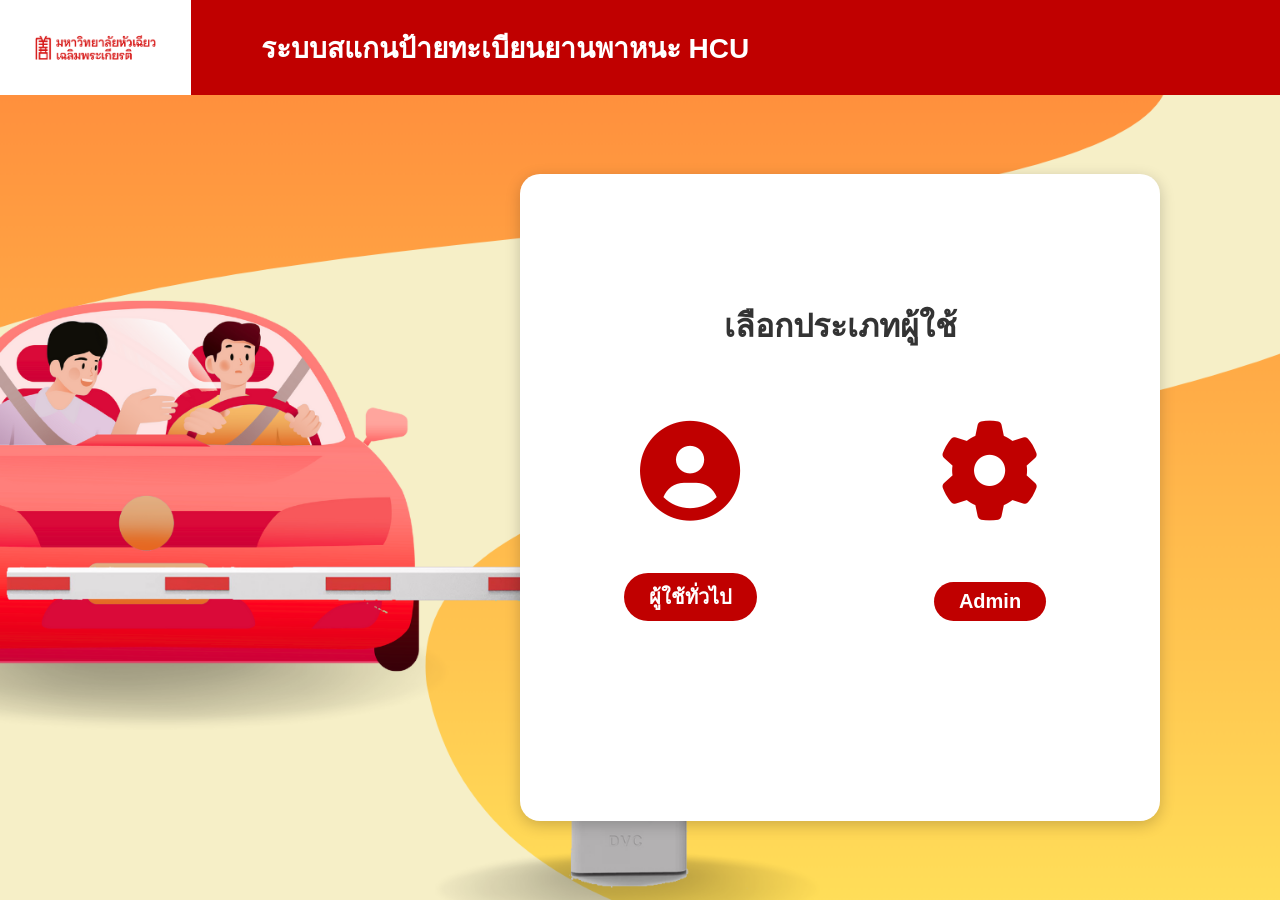
<file: index.html>
<!DOCTYPE html>
<html lang="th">
<head>
    <meta charset="UTF-8">
    <meta name="viewport" content="width=device-width, initial-scale=1.0">
    <title>ระบบสแกนป้ายทะเบียนยานพาหนะ HCU</title>
    <link rel="stylesheet" href="style.css">
    <link rel="stylesheet" href="https://cdnjs.cloudflare.com/ajax/libs/font-awesome/6.0.0-beta3/css/all.min.css">
</head>
<body class="index-page">

    <header class="hcu-header">
    <div class="logo-area">
        <img src="image/logoHCU.png" alt="โลโก้ HCU" class="hcu-logo">
    </div>
    <div class="system-title">ระบบสแกนป้ายทะเบียนยานพาหนะ HCU</div>
</header>

    <!-- DIV ใหม่สำหรับจัดตำแหน่งกล่องไปทางขวา -->
    <div class="login-options-container"> 
        <div class="login-options">
            
            <h2>เลือกประเภทผู้ใช้</h2>
            
            <div class="login-button-row"> <!-- DIV ใหม่สำหรับจัดปุ่มให้อยู่แถวเดียวกัน -->
                <button class="login-button user-button" onclick="goToLoginPage('user_login.html')">
                    <i class="fas fa-user-circle icon"></i>
                    <span>ผู้ใช้ทั่วไป</span>
                </button>

                <button class="login-button admin-button" onclick="goToLoginPage('admin_login.html')">
                    <i class="fas fa-cog icon"></i>
                    <span>Admin</span>
                </button>
            </div>

        </div>
    </div>
    

    <script>
        function goToLoginPage(page) {
            // เมื่อคลิกปุ่ม จะเปลี่ยนไปหน้า Login ที่กำหนด
            window.location.href = page;
        }
    </script>

</body>
</html>
</file>
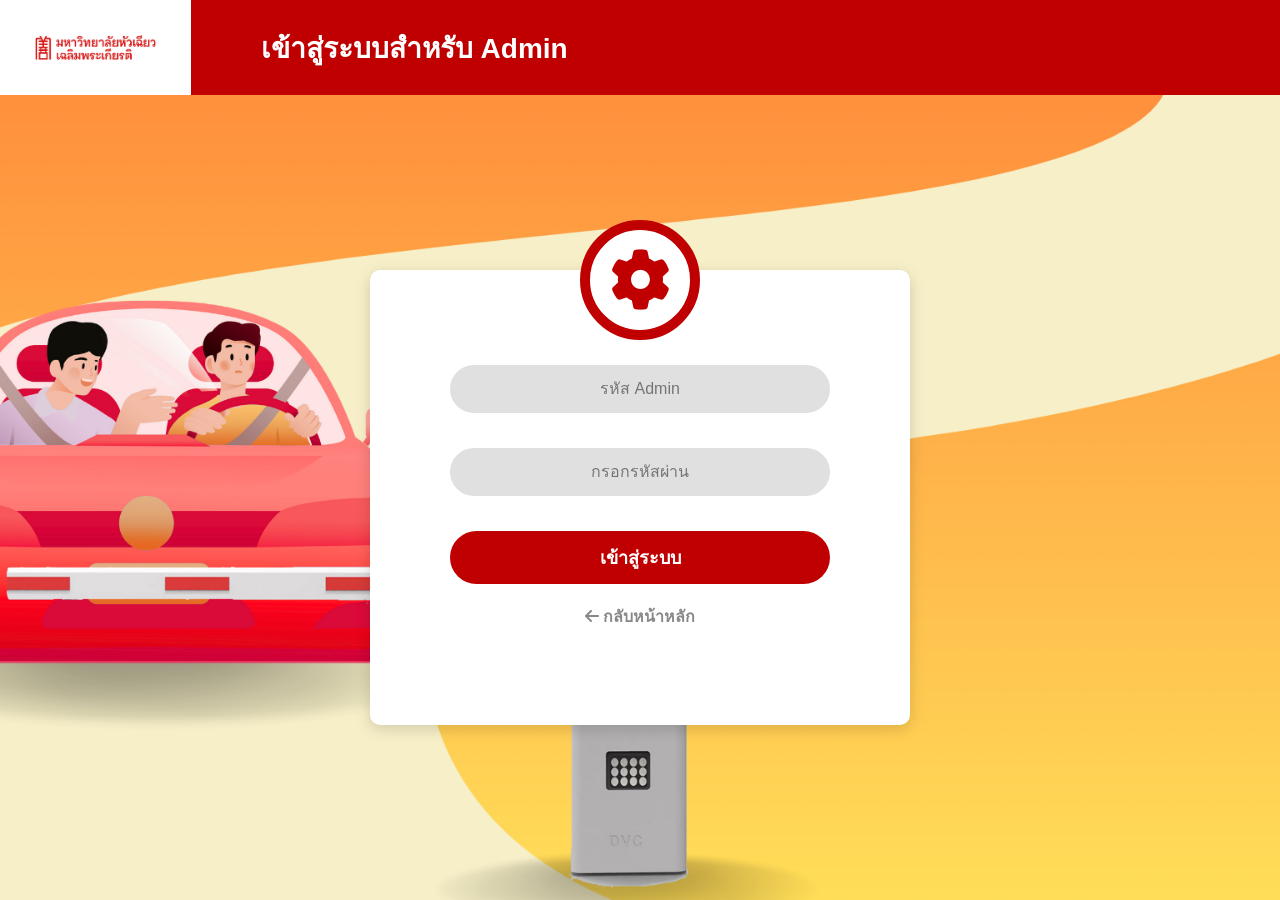
<file: admin_login.html>
<!DOCTYPE html>
<html lang="th">
<head>
    <meta charset="UTF-8">
    <meta name="viewport" content="width=device-width, initial-scale=1.0">
    <title>ล็อคอิน Admin - HCU Parking</title>
    <link rel="stylesheet" href="style.css"> 
    <link rel="stylesheet" href="https://cdnjs.cloudflare.com/ajax/libs/font-awesome/6.0.0-beta3/css/all.min.css">
</head>
<body>

    <header class="hcu-header">
        <div class="logo-area">
            <img src="image/logoHCU.png" alt="โลโก้ HCU" class="hcu-logo">
        </div>
        <div class="system-title">เข้าสู่ระบบสำหรับ Admin</div> 
    </header>

    <div class="main-container">
        
        <div class="login-box">
            
            <div class="user-icon-circle">
                <i class="fas fa-cog icon-user-lg"></i> 
            </div>
            
            <form id="adminLoginForm">
                
                <input type="text" id="username" name="username" placeholder="รหัส Admin" required class="login-input">

                <input type="password" id="password" name="password" placeholder="กรอกรหัสผ่าน" required class="login-input">

                <button type="submit" class="submit-button red-button">เข้าสู่ระบบ</button>
                
                <div style="margin-top: 20px;">
                    <a href="index.html" style="color: #888; text-decoration: none; font-size: 16px; font-weight: bold;">
                        <i class="fas fa-arrow-left"></i> กลับหน้าหลัก
                    </a>
                </div>
                
                <p id="loginMessage" class="message-area"></p>
            </form>
            
        </div>
    </div>

    <script>
        document.getElementById('adminLoginForm').addEventListener('submit', function(event) {
            event.preventDefault();
            const form = this;
            const messageArea = document.getElementById('loginMessage');
            
            fetch('login_process.php', { 
                method: 'POST',
                body: new FormData(form)
            })
            .then(response => response.json())
            .then(data => {
                messageArea.textContent = data.message;
                messageArea.className = data.success ? 'message-area success' : 'message-area error';
                
                if (data.success) {
                    window.location.href = data.redirect; 
                }
            })
            .catch(error => {
                messageArea.textContent = 'เกิดข้อผิดพลาดในการเชื่อมต่อเซิร์ฟเวอร์';
                messageArea.className = 'message-area error';
            });
        });
    </script>

</body>
</html>
</file>
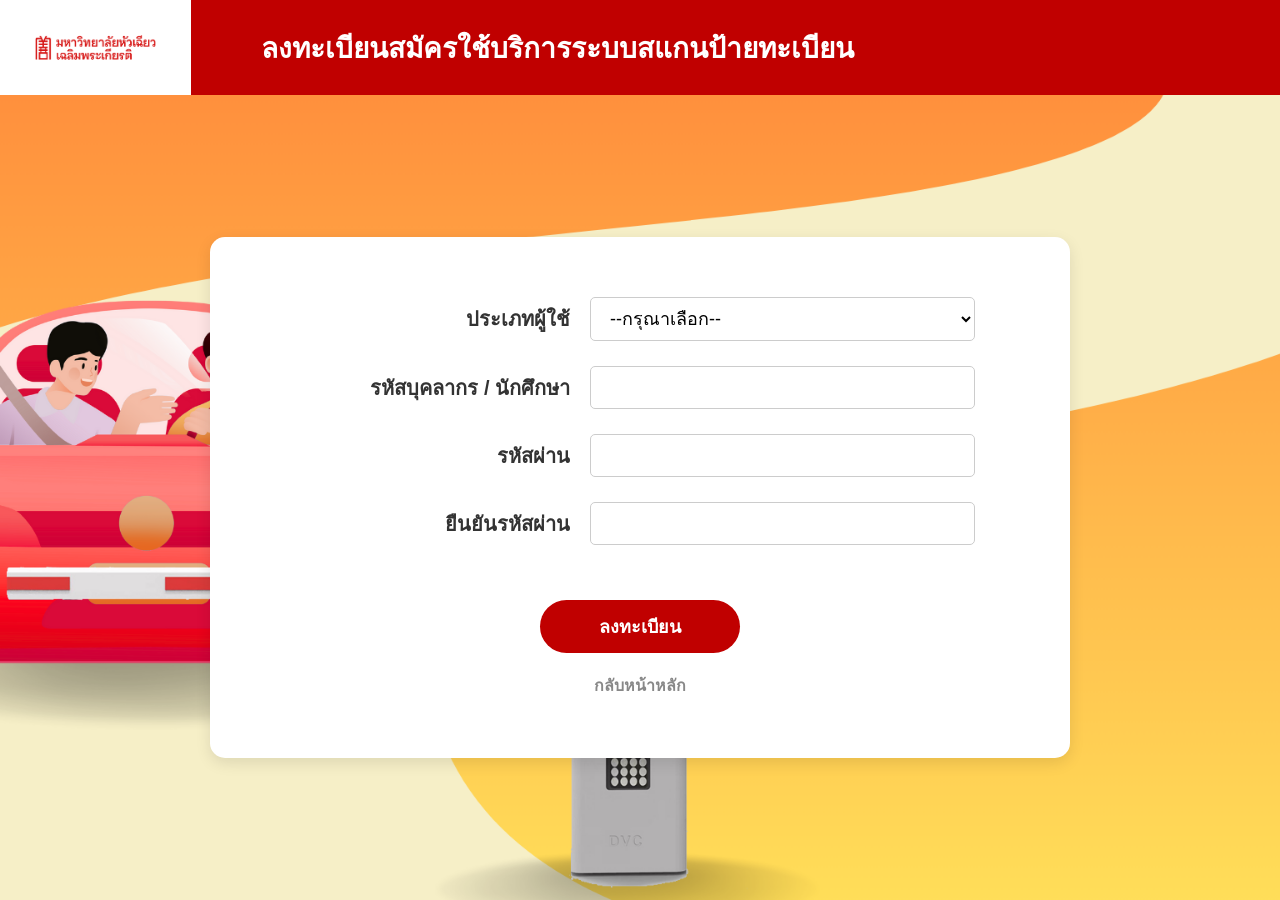
<file: registration.html>
<!DOCTYPE html>
<html lang="th">
<head>
    <meta charset="UTF-8">
    <meta name="viewport" content="width=device-width, initial-scale=1.0">
    <title>ลงทะเบียนผู้ใช้ - HCU Parking</title>
    <link rel="stylesheet" href="style.css"> 
</head>
<body>

    <header class="hcu-header">
        <div class="logo-area">
            <img src="image/logoHCU.png" alt="โลโก้ HCU" class="hcu-logo"> 
        </div>
        <div class="system-title">ลงทะเบียนสมัครใช้บริการระบบสแกนป้ายทะเบียน</div>
    </header>

    <div class="main-container">
        
        <div class="registration-box-label-input">
            <form id="registrationForm" class="label-input-form">
                
                <div class="form-row">
                    <label for="user_type">ประเภทผู้ใช้</label>
                    <select id="user_type" name="user_type" required class="reg-input-field">
                        <option value="" disabled selected hidden>--กรุณาเลือก--</option>
                        <option value="บุคลากร">บุคลากร</option>
                        <option value="นักศึกษา">นักศึกษา</option>
                    </select>
                </div>
                
                <div class="form-row">
                    <label for="user_id">รหัสบุคลากร / นักศึกษา</label>
                    <input type="text" id="user_id" name="user_id" required class="reg-input-field" maxlength="6" title="กรุณาใส่ตัวเลข 6 หลัก">
                </div>
                
                <div class="form-row">
                    <label for="password">รหัสผ่าน</label>
                    <input type="password" id="password" name="password" required class="reg-input-field">
                </div>
                
                <div class="form-row">
                    <label for="confirm_password">ยืนยันรหัสผ่าน</label>
                    <input type="password" id="confirm_password" name="confirm_password" required class="reg-input-field">
                </div>
                
                <p id="message" class="message-area error" style="display:none; text-align: center;"></p>
                
                <div class="form-row-btn"> 
                    <button type="submit" class="submit-button red-button" style="width: 200px;">ลงทะเบียน</button>
                </div>
                <div style="margin-top: 20px; text-align: center;">
                    <a href="index.html" style="color: #888; text-decoration: none; font-size: 16px; font-weight: bold;">
                        <i class="fas fa-arrow-left"></i> กลับหน้าหลัก
                    </a>
                </div>
            </form>
            
        </div>
    </div>

    <script>
        document.getElementById('registrationForm').addEventListener('submit', function(event) {
            event.preventDefault();
            
            const password = document.getElementById('password').value;
            const confirmPassword = document.getElementById('confirm_password').value;
            const messageArea = document.getElementById('message');
            
            messageArea.style.display = 'none';
            
            if (password !== confirmPassword) {
                messageArea.textContent = 'รหัสผ่านและยืนยันรหัสผ่านไม่ตรงกัน';
                messageArea.style.display = 'block';
                return;
            }

            const form = this;
            fetch('registration_process.php', {
                method: 'POST',
                body: new FormData(form)
            })
            .then(response => response.json())
            .then(data => {
                if (data.success) {
                    window.location.href = 'user_dashboard.php'; 
                } else {
                    messageArea.textContent = data.message;
                    messageArea.style.display = 'block';
                }
            })
            .catch(error => {
                console.error('Error:', error);
                messageArea.textContent = 'เกิดข้อผิดพลาดในการเชื่อมต่อเซิร์ฟเวอร์';
                messageArea.style.display = 'block';
            });
        });
    </script>

</body>
</html>
</file>
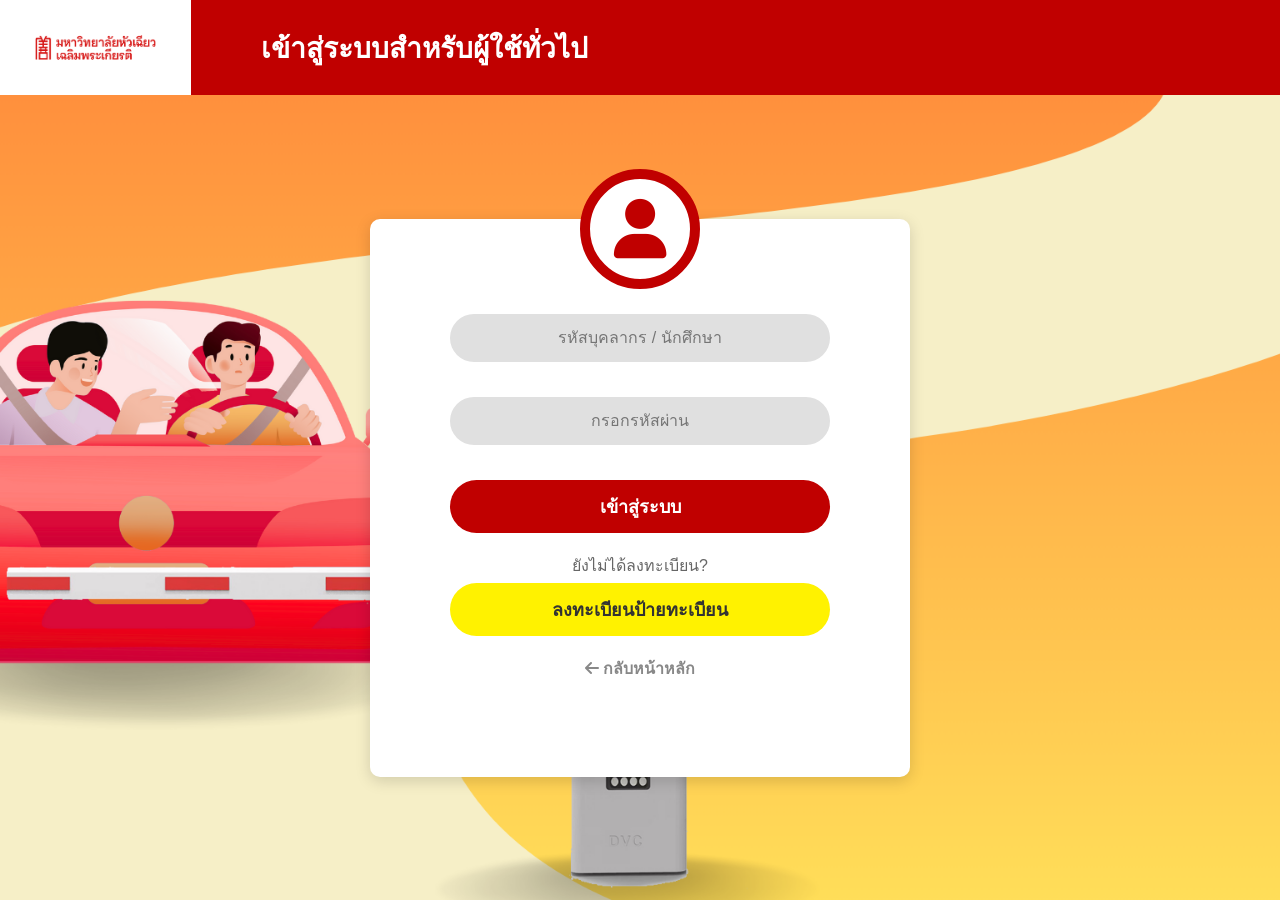
<file: user_login.html>
<!DOCTYPE html>
<html lang="th">
<head>
    <meta charset="UTF-8">
    <meta name="viewport" content="width=device-width, initial-scale=1.0">
    <title>เข้าสู่ระบบผู้ใช้ - ระบบจอดรถ HCU</title>
    <link rel="stylesheet" href="style.css"> 
    <link rel="stylesheet" href="https://cdnjs.cloudflare.com/ajax/libs/font-awesome/6.0.0-beta3/css/all.min.css">
</head>
<body>

    <header class="hcu-header">
        <div class="logo-area">
            <img src="image/logoHCU.png" alt="โลโก้ HCU" class="hcu-logo"> 
        </div>
        <div class="system-title">เข้าสู่ระบบสำหรับผู้ใช้ทั่วไป</div>
    </header>

    <div class="main-container">
        
        <div class="login-box">
            
            <div class="user-icon-circle">
                <i class="fas fa-user icon-user-lg"></i>
            </div>
            
            <form id="userLoginForm">
                
                <input type="text" id="username" name="username" placeholder="รหัสบุคลากร / นักศึกษา" maxlength="6"  required class="login-input">

                <input type="password" id="password" name="password" placeholder="กรอกรหัสผ่าน" required class="login-input">

                <button type="submit" class="submit-button red-button">เข้าสู่ระบบ</button>
                
                <p class="register-question">ยังไม่ได้ลงทะเบียน?</p>
                <a href="registration.html" class="submit-button yellow-button">ลงทะเบียนป้ายทะเบียน</a>

                <div style="margin-top: 20px;">
                    <a href="index.html" style="color: #888; text-decoration: none; font-size: 16px; font-weight: bold;">
                        <i class="fas fa-arrow-left"></i> กลับหน้าหลัก
                    </a>
                </div>

                <p id="loginMessage" class="message-area"></p>
            </form>
            
        </div>
    </div>

    <script>
        document.getElementById('userLoginForm').addEventListener('submit', function(event) {
            event.preventDefault();
            const form = this;
            const messageArea = document.getElementById('loginMessage');
            
            fetch('login_process.php', {
                method: 'POST',
                body: new FormData(form)
            })
            .then(response => response.json())
            .then(data => {
                messageArea.textContent = data.message;
                messageArea.className = data.success ? 'message-area success' : 'message-area error';
                
                if (data.success) {
                    window.location.href = data.redirect; 
                }
            })
            .catch(error => {
                messageArea.textContent = 'เกิดข้อผิดพลาดในการเชื่อมต่อเซิร์ฟเวอร์';
                messageArea.className = 'message-area error';
            });
        });
    </script>

</body>
</html>
</file>
<file: style.css>
body {
    font-family: 'Tahoma', sans-serif;
    margin: 0;
    padding: 0;
    /* เปลี่ยนจาก background-color: #f0f0f0; เป็นรูปภาพพื้นหลัง */
    background-image: url('image/userbackground.png'); /* ใช้รูปภาพเป็นพื้นหลัง */
    background-size: cover; /* ครอบคลุมพื้นที่ทั้งหมด */
    background-position: center;
    background-repeat: no-repeat;
    background-color: #ffe203; /* สีสำรองเผื่อรูปภาพโหลดไม่ได้ (สีเหลืองเดิม) */
    
    display: flex;
    flex-direction: column;
    min-height: 100vh;
}

/* พื้นหลังสีเหลือง (เดิม) หรือ พื้นหลังรูปภาพ (สำหรับ index.html) */
.main-container {
    background-color: transparent; /* เปลี่ยนเป็น transparent เพื่อให้เห็นพื้นหลัง body */
    flex-grow: 1;
    display: flex;
    justify-content: center;
    align-items: center;
    padding: 20px;
}

/* *** สไตล์ใหม่สำหรับหน้า index.html เท่านั้น (พื้นหลังรูปภาพ) *** */
body.index-page {
    background-image: url('image/userbackground.png'); /* ใช้รูปภาพเป็นพื้นหลัง */
    background-size: cover; /* ครอบคลุมพื้นที่ทั้งหมด */
    background-position: center;
    background-repeat: no-repeat;
    background-color: #ffe203; /* สีสำรองเผื่อรูปภาพโหลดไม่ได้ (สีเหลืองเดิม) */
    
    /* เพิ่มการจัดเรียงเพื่อให้กล่องอยู่ทางขวา */
    display: flex; 
    flex-direction: column;
}

/* สไตล์ใหม่เพื่อจัดตำแหน่งกล่องไปทางขวา */
.login-options-container {
    display: flex;
    flex-grow: 1;
    justify-content: flex-end; /* จัดให้อยู่ทางขวา */
    align-items: center;
    padding-right: 120px; /* เว้นระยะจากขอบขวา */
}
/* ******************************************* */

/* ส่วนหัว (Header) */
.hcu-header {
    background-color: #C00000; /* สีแดงเข้มหลัก */
    color: white;
    display: flex;
    align-items: center;
}

/* ส่วนโลโก้ (สำหรับรองรับ <img class="hcu-logo">) */
.logo-area {
    background-color: #ffffff; /* สีขาวสำหรับพื้นหลังโลโก้ */
    padding: 20px 20px;
    display: flex;
    align-items: center;
    justify-content: center;
}

.hcu-logo {
    height: 55px; /* ปรับขนาดให้เหมาะสมกับ Header */
    width: auto;
    display: block;
}

.system-title {
    font-size: 28px;
    font-weight: bold;
    margin-left: 50px;
    padding: 10px 20px;
}

/* กรอบสีขาวสำหรับปุ่ม */
.login-options {
    background-color: white;
    padding: 100px 70px; /* ปรับ padding ให้กล่องสูงขึ้น */
    border-radius: 20px; /* ทำให้มนขึ้น */
    box-shadow: 0 4px 15px rgba(0, 0, 0, 0.2);
    display: flex;
    width: 500px; /* กำหนดความกว้างใหม่ */
    /* จัดเรียงข้อความและปุ่มให้อยู่กึ่งกลางในกล่อง */
    flex-direction: column;
    align-items: center; 
}

/* จัดปุ่ม User และ Admin ให้อยู่ในแถวเดียวกัน */
.login-button-row {
    display: flex;
    gap: 80px;
    justify-content: center;
    align-items: flex-end; /* จัดให้ปุ่มเรียงกันสวยงาม */
}

/* --- เพิ่มสไตล์สำหรับข้อความ "เลือกประเภทผู้ใช้" --- */
.login-options h2 {
    font-size: 32px;
    font-weight: bold;
    color: #333;
    margin-bottom: 120px;
    text-align: center;
}

/* สไตล์ปุ่มหลัก */
.login-button {
    display: flex;
    flex-direction: column;
    align-items: center;
    justify-content: flex-end; /* จัดตำแหน่งข้อความไว้ด้านล่าง */
    width: 220px;
    height: 250px; /* เพิ่มความสูงเพื่อให้มีพื้นที่สำหรับไอคอนและข้อความ */
    border: none;
    border-radius: 8px;
    cursor: pointer;
    transition: background-color 0.3s, transform 0.1s;
    background-color: transparent; /* ตั้งเป็น transparent เพื่อเน้นที่ไอคอน */
    color: #C00000; /* สีข้อความหลัก */
    font-size: 20px;
    font-weight: bold;
    padding-bottom: 100px; /* ระยะห่างจากด้านล่าง */
    position: relative; /* สำคัญสำหรับการวางไอคอนแบบ absolute */
}

/* สไตล์ไอคอน (Default: สำหรับปุ่ม Admin) */
.icon {
    font-size: 100px; /* ขนาดไอคอนใหญ่ขึ้น */
    color: #C00000; /* สีไอคอนเป็นสีแดง */
    position: absolute;
    top: -50px; /* ปรับตำแหน่งไอคอนให้อยู่สูงขึ้นเล็กน้อย */
}

/* สไตล์สำหรับข้อความปุ่ม (Base style: ใช้สำหรับ Admin และ User) */
.login-button span {
    display: block;
    background-color: #C00000; /* พื้นหลังสีแดงของข้อความ */
    color: white;
    padding: 8px 25px; /* ปรับ Padding ให้เล็กและกระชับขึ้น */
    border-radius: 30px; /* ทำให้โค้งมนเป็นแคปซูล/pill */
    margin-top: 10px; /* ลดระยะห่างจากไอคอน */
    transition: background-color 0.3s;
    white-space: nowrap; /* ป้องกันการขึ้นบรรทัดใหม่โดยไม่จำเป็น */
    font-size: 20px; /* ปรับขนาดตัวอักษรให้เหมาะสม */
    font-weight: bold; /* ให้ตัวหนา */
}

.login-button:hover {
    transform: translateY(-5px);
    opacity: 0.9;
}


/* *** สไตล์เฉพาะสำหรับปุ่มผู้ใช้ทั่วไป (User Button) *** */

/* 1. ไอคอนมีวงแหวนรอบและสีแดงเต็ม */


/* 2. ข้อความผู้ใช้ทั่วไปมีพื้นหลังสีแดง (ใช้สไตล์ base .login-button span) */
.user-button span {
    /* ใช้สไตล์จาก .login-button span โดยตรง */
    color: white; 
    background-color: #C00000; 
    font-size: 20px;
    margin-top: 15px; /* ปรับระยะห่างให้พอดีกับไอคอนที่มีวงแหวน */
}


/* 3. ปุ่ม Admin Icon (เพื่อให้มั่นใจว่าถูกต้อง) */
.admin-button .icon {
    border: none;
    background-color: transparent;
    padding: 0;
    font-size: 100px; 
    top: -50px;
}
/* *** สิ้นสุดสไตล์เฉพาะสำหรับ User Button *** */


/* --- สไตล์สำหรับหน้า Login โดยเฉพาะ (user_login.html และ admin_login.html) --- */

/* กล่องล็อคอินสีขาว */
.login-box {
    background-color: white;
    padding: 80px 80px; /* เพิ่ม padding ให้กล่องใหญ่ขึ้น */
    border-radius: 10px;
    box-shadow: 0 4px 15px rgba(0, 0, 0, 0.15);
    width: 380px; /* ขยายความกว้าง */
    text-align: center;
    position: relative; /* สำหรับจัดวางไอคอน */
}

/* ไอคอนรูปคนสีแดง (วงกลมแดง) */
.user-icon-circle {
    position: absolute;
    top: -50px; /* เลื่อนไอคอนขึ้นไปด้านบนกล่อง */
    left: 50%;
    transform: translateX(-50%);
    background-color: white;
    border: 10px solid #C00000; /* ขอบสีแดงหนา */
    border-radius: 50%;
    width: 100px;
    height: 100px;
    display: flex;
    justify-content: center;
    align-items: center;
}

.icon-user-lg {
    font-size: 60px;
    color: #C00000;
}

/* ช่องกรอกข้อมูล (Input) */
.login-input {
    width: 100%;
    padding: 15px;
    margin-bottom: 20px;
    border: none; /* ลบเส้นขอบออก */
    border-radius: 30px; /* ทำให้โค้งมน */
    background-color: #e0e0e0; /* สีพื้นหลังเทาอ่อนตามภาพ */
    font-size: 16px;
    text-align: center; /* จัดให้อยู่ตรงกลาง */
    box-sizing: border-box; 
    margin-top: 15px;
}

/* ปุ่มเข้าสู่ระบบ (สีแดง) */
.submit-button {
    padding: 12px 20px;
    border: none;
    border-radius: 30px; /* ทำให้โค้งมน */
    cursor: pointer;
    font-size: 18px;
    font-weight: bold;
    width: 100%;
    transition: background-color 0.3s;
    display: block;
    text-decoration: none; /* สำหรับปุ่มลิงก์ */
    box-sizing: border-box;
}

.red-button {
    background-color: #C00000;
    color: white;
    margin-top: 15px;
}

.red-button:hover {
    background-color: #E35353;
}

/* ข้อความถามลงทะเบียน */
.register-question {
    margin-top: 20px;
    margin-bottom: 5px;
    font-size: 16px;
    color: #666;
}

/* ปุ่มลงทะเบียน (สีเหลือง) */
.yellow-button {
    background-color: #fff200; /* สีเหลืองสว่างตามภาพ */
    color: #333; /* สีตัวอักษรเข้ม */
    margin-top: 5px;
}

.yellow-button:hover {
    background-color: #ffda00;
}





/* --- สไตล์เพิ่มเติมสำหรับหน้าชำระเงิน (payment_page.php) --- */

.payment-info {
    text-align: center;
    margin-bottom: 40px;
}

.amount-display {
    font-size: 80px; /* ขนาดตัวเลข 200.00 */
    font-weight: bold;
    color: #333;
    margin-bottom: 5px;
}

.amount-label {
    font-size: 18px;
    color: #888;
}

.payment-form {
    display: flex; /* จัดเรียงช่องกรอกและปุ่มในแถวเดียว */
    justify-content: center; /* จัดให้อยู่ตรงกลาง */
    gap: 15px; /* ระยะห่างระหว่างช่องกรอกกับปุ่ม */
    margin-top: 30px;
}

.payment-input-field {
    /* ใช้สไตล์เดียวกับ reg-input-field แต่อาจจะต้องกำหนดความกว้างเฉพาะ */
    width: 250px; 
    height: 55px; 
    padding: 10px 15px;
    border: 1px solid #ccc;
    border-radius: 8px;
    font-size: 20px;
    box-sizing: border-box;
    text-align: center; /* ให้ตัวเลขอยู่ตรงกลางช่อง */
}

.green-button {
    background-color: #4CAF50; /* สีเขียวสำหรับปุ่มชำระเงิน */
    color: white;
    border: none;
    cursor: pointer;
}

.payment-button {
    height: 55px; 
    width: 150px;
    font-size: 20px;
}

.error {
    color: #C00000;
    font-weight: bold;
}


/* CSS สำหรับหน้าลงทะเบียนแบบ Label ซ้าย Input ขวา */

.registration-box-label-input {
    background-color: white;
    padding: 60px 80px;
    border-radius: 15px; /* มุมโค้งมน */
    box-shadow: 0 5px 15px rgba(0, 0, 0, 0.1);
    width: 700px; /* ความกว้างกล่อง */
    max-width: 90%;
}

/* จัด Layout ด้วย Grid: Label 40% | Input 60% */
.form-row {
    display: grid;
    grid-template-columns: 40% 55%; /* แบ่งสัดส่วน */
    gap: 20px; /* ระยะห่างระหว่าง Label กับ Input */
    align-items: center;
    margin-bottom: 25px;
}

.form-row label {
    text-align: right; /* Label ชิดขวาให้ติดกับช่องกรอก */
    font-size: 20px;
    font-weight: bold;
    color: #333;
}

.reg-input-field {
    width: 100%;
    padding: 10px 15px;
    border: 1px solid #ccc;
    border-radius: 5px;
    font-size: 18px;
    background-color: #fff; /* พื้นหลังสีขาว */
    box-sizing: border-box;
}

.reg-input-field:focus {
    border-color: #C00000;
    outline: none;
}

/* จัดปุ่มให้อยู่กึ่งกลาง */
.form-row-btn {
    display: flex;
    justify-content: center;
    margin-top: 40px;
}

.message-area.error {
    color: red;
    font-weight: bold;
    margin-bottom: 15px;
}


/* --- สไตล์เพิ่มเติมสำหรับหน้า Payment (ตามรูป) --- */

.payment-content {
    text-align: center;
    padding: 20px;
}

.payment-title {
    font-size: 24px;
    font-weight: bold;
    color: #000;
    margin-bottom: 30px;
}

.amount-highlight {
    font-size: 80px; /* ตัวเลขขนาดใหญ่ */
    font-weight: bold;
    color: #000;
    margin: 0;
    line-height: 1;
}

.amount-label {
    font-size: 16px;
    color: #666;
    margin-top: 10px;
    margin-bottom: 40px;
}

.payment-form-row {
    display: flex; /* จัดเรียงช่องกรอกและปุ่มในแถวเดียว */
    justify-content: center; /* จัดให้อยู่ตรงกลาง */
    gap: 10px; /* ระยะห่างระหว่างช่องกรอกกับปุ่ม */
}

.payment-input {
    width: 200px;
    height: 45px;
    padding: 5px 15px;
    font-size: 20px;
    border: 1px solid #ccc;
    border-radius: 5px;
    text-align: center;
}

.green-button {
    background-color: #00b900; /* สีเขียวสำหรับปุ่มชำระเงิน */
    color: white;
    border: none;
    border-radius: 5px;
    height: 45px; /* สูงเท่าช่องกรอก */
    padding: 0 25px;
    font-size: 18px;
    font-weight: bold;
    cursor: pointer;
    transition: background-color 0.3s;
}

.green-button:hover {
    background-color: #009900;
}

.error-msg {
    color: red;
    margin-top: 15px;
    font-weight: bold;
}

/* --- ส่วนเสริมสำหรับหน้า Payment --- */
.payment-content {
    text-align: center;
    padding: 20px;
}

.payment-title {
    font-size: 24px;
    font-weight: bold;
    color: #000;
    margin-bottom: 30px;
}

.amount-highlight {
    font-size: 80px; /* ตัวเลขขนาดใหญ่ 200.00 */
    font-weight: bold;
    color: #000;
    line-height: 1;
    margin-bottom: 10px;
}

.amount-label {
    font-size: 16px;
    color: #666;
    margin-bottom: 40px;
}

.payment-form-row {
    display: flex;
    justify-content: center;
    align-items: center;
    gap: 10px;
}

.payment-input {
    width: 200px;
    height: 45px;
    padding: 5px 10px;
    font-size: 20px;
    border: 1px solid #ccc;
    border-radius: 5px;
    text-align: center;
}

.green-button {
    background-color: #00b900; /* สีเขียว */
    color: white;
    border: none;
    border-radius: 5px;
    height: 45px;
    padding: 0 20px;
    font-size: 18px;
    font-weight: bold;
    cursor: pointer;
}

.green-button:hover {
    background-color: #009900;
}

.error-msg {
    color: red;
    margin-top: 15px;
    font-weight: bold;
}

/* --- เพิ่มเติมสำหรับ Admin Dashboard (แบบใหม่) --- */

/* ปรับ Title ของ Admin ให้กว้างและจัดกึ่งกลาง */
.admin-title-container {
    flex-grow: 1;
    text-align: center;
    padding-right: 80px; /* ชดเชยความกว้างโลโก้เพื่อให้ข้อความอยู่ตรงกลางจอจริงๆ */
}

.admin-title {
    font-size: 32px;
    font-weight: bold;
}

/* กล่อง Dashboard สีขาวขนาดใหญ่ */
.admin-dashboard-card {
    background-color: white;
    border-radius: 20px;
    width: 800px;
    height: 450px; /* กำหนดความสูงให้ดูโปร่งเหมือนรูป */
    box-shadow: 0 4px 15px rgba(0, 0, 0, 0.1);
    position: relative; /* เพื่อให้จัดปุ่ม logout แบบ absolute ได้ */
    display: flex;
    justify-content: center;
    align-items: center;
}

.admin-button-container {
    display: flex;
    gap: 60px; /* ระยะห่างระหว่างสองปุ่ม */
}

/* ปุ่มสีแดงขนาดใหญ่ (วงรี) */
.admin-big-btn {
    background-color: #C00000;
    color: white;
    font-size: 24px;
    font-weight: bold;
    text-decoration: none;
    padding: 20px 40px;
    border-radius: 50px; /* ทำเป็นรูปแคปซูล */
    width: 280px;
    text-align: center;
    transition: transform 0.2s, background-color 0.2s;
    box-shadow: 0 4px 6px rgba(0,0,0,0.2);
}

.admin-big-btn:hover {
    background-color: #a00000;
    transform: scale(1.05); /* ขยายเล็กน้อยเมื่อเอาเมาส์ชี้ */
}

/* พื้นที่ปุ่ม Logout มุมขวาล่าง */
.logout-area {
    position: absolute;
    bottom: 30px;
    right: 40px;
}

.logout-pill-btn {
    background-color: #C00000;
    color: white;
    text-decoration: none;
    padding: 10px 30px;
    border-radius: 30px;
    font-size: 18px;
    font-weight: bold;
    transition: background-color 0.2s;
}

.logout-pill-btn:hover {
    background-color: #800000;
}


/* --- สไตล์สำหรับหน้าตาราง (Table) --- */

.table-card {
    background-color: white;
    border-radius: 15px;
    padding: 40px;
    width: 900px;
    max-width: 95%;
    box-shadow: 0 4px 15px rgba(0,0,0,0.1);
    min-height: 400px;
}

.back-link {
    text-decoration: none;
    color: #666;
    font-size: 16px;
    display: inline-block;
    margin-bottom: 20px;
}
.back-link:hover { color: #000; }

.data-table {
    width: 100%;
    border-collapse: collapse;
    margin-top: 20px;
    font-size: 18px;
}

.data-table th {
    background-color: #C00000;
    color: white;
    padding: 15px;
    text-align: left;
    border-radius: 5px 5px 0 0; /* มนหัวตาราง */
}
/* ทำให้หัวตารางตัวแรกและตัวสุดท้ายมน */
.data-table th:first-child { border-top-left-radius: 10px; }
.data-table th:last-child { border-top-right-radius: 10px; }

.data-table td {
    padding: 15px;
    border-bottom: 1px solid #ddd;
}

.data-table tr:hover {
    background-color: #f5f5f5;
}

/* ป้ายสถานะ */
.status-paid-badge {
    background-color: #e6fffa;
    color: #00b900;
    padding: 5px 15px;
    border-radius: 20px;
    border: 1px solid #00b900;
    font-weight: bold;
    font-size: 16px;
}

.status-unpaid-badge {
    background-color: #fff5f5;
    color: #ff0000;
    padding: 5px 15px;
    border-radius: 20px;
    border: 1px solid #ff0000;
    font-weight: bold;
    font-size: 16px;
}

/* --- สไตล์สำหรับช่องค้นหา (Search Bar) ในหน้า Admin --- */

/* จัดเรียงปุ่มย้อนกลับให้อยู่ซ้าย และช่องค้นหาอยู่ขวา */
.table-header-row {
    display: flex;
    justify-content: space-between;
    align-items: center;
    margin-bottom: 20px;
}

/* ฟอร์มค้นหา */
.search-form {
    display: flex;
    align-items: center;
    gap: 10px;
}

/* ช่องกรอกข้อความ */
.search-input {
    padding: 8px 15px;
    border: 2px solid #ddd;
    border-radius: 20px;
    font-size: 16px;
    width: 250px; /* ความกว้างช่องค้นหา */
    outline: none;
    transition: border-color 0.3s;
}

.search-input:focus {
    border-color: #C00000; /* เปลี่ยนขอบเป็นสีแดงเมื่อคลิกพิมพ์ */
}

/* ปุ่มค้นหา */
.search-btn {
    background-color: #C00000;
    color: white;
    border: none;
    border-radius: 20px;
    padding: 8px 20px;
    font-size: 16px;
    cursor: pointer;
    transition: background-color 0.3s;
}

.search-btn:hover {
    background-color: #a00000;
}

/* ปุ่มล้างค่า (ดูทั้งหมด) */
.clear-search-btn {
    color: #666;
    text-decoration: none;
    font-size: 14px;
    border-bottom: 1px solid #666;
}

.clear-search-btn:hover {
    color: #C00000;
    border-color: #C00000;
}
/* --- สไตล์สำหรับหน้าเช็คข้อมูล (Check Data) --- */

.check-data-card {
    background-color: white;
    border-radius: 20px;
    width: 800px; /* ขนาดกว้างเท่า Dashboard */
    min-height: 450px;
    box-shadow: 0 4px 15px rgba(0, 0, 0, 0.1);
    position: relative; /* เพื่อให้วางปุ่มมุมขวาล่างได้ */
    padding: 40px;
    box-sizing: border-box;
}

/* หัวข้อ "เช็คข้อมูล" มุมซ้ายบน */
.page-title-left {
    font-size: 32px;
    font-weight: bold;
    margin: 0;
    color: #000;
    position: absolute;
    top: 40px;
    left: 50px;
}

/* กล่องค้นหาตรงกลาง */
.search-center-box {
    display: flex;
    justify-content: center;
    align-items: center;
    height: 100%;
    margin-top: 100px; /* ดันลงมาให้อยู่กลางๆ */
}

/* ช่อง Input ใหญ่ */
.big-input {
    padding: 10px 15px;
    font-size: 20px;
    border: 2px solid #ccc;
    border-radius: 5px;
    width: 300px;
    outline: none;
    color: #aaa; /* สี Placeholder ออกเทาๆ */
}
.big-input:focus {
    color: #000;
    border-color: #C00000;
}

/* ปุ่มค้นหา สีแดงเหลี่ยม */
.red-square-btn {
    background-color: #DA0000; /* แดงสด */
    color: white;
    border: none;
    font-size: 20px;
    font-weight: bold;
    padding: 12px 30px; /* ขนาดปุ่ม */
    border-radius: 2px; /* มุมมนเล็กน้อยตามรูป */
    cursor: pointer;
    margin-left: 10px;
}
.red-square-btn:hover {
    background-color: #b00000;
}

/* ปุ่ม "กลับ" มุมขวาล่าง */
.bottom-right-container {
    position: absolute;
    bottom: 30px;
    right: 40px;
}

.back-pill-btn {
    background-color: #DA0000;
    color: white;
    text-decoration: none;
    padding: 10px 40px;
    border-radius: 30px; /* ทรงแคปซูล */
    font-size: 20px;
    font-weight: bold;
    display: inline-block;
}
.back-pill-btn:hover {
    background-color: #b00000;
}

/* พื้นที่แสดงผลลัพธ์ (จะโชว์เมื่อค้นหาแล้ว) */
.search-result-area {
    margin-top: 40px;
}
/* --- สไตล์สำหรับหน้า Info Card (ผลลัพธ์การค้นหาแบบเดี่ยว) --- */

.info-card {
    background-color: white;
    border-radius: 20px;
    width: 800px;
    min-height: 450px;
    padding: 60px 80px; /* จัด Padding ให้เนื้อหาอยู่กลางๆ */
    box-shadow: 0 4px 15px rgba(0, 0, 0, 0.1);
    position: relative;
    box-sizing: border-box;
    display: flex;
    flex-direction: column;
    justify-content: center; /* จัดเนื้อหาแนวดิ่งกึ่งกลาง */
}

/* จัดแถวข้อมูล (Label ซ้าย - Value ขวา) */
.detail-row {
    display: flex;
    align-items: center;
    margin-bottom: 30px; /* ระยะห่างระหว่างบรรทัด */
    font-size: 24px; /* ขนาดตัวอักษรใหญ่ตามรูป */
    color: #000;
}

.detail-label {
    width: 300px; /* ความกว้างฝั่งคำอธิบาย */
    text-align: right; /* ชิดขวา */
    font-weight: bold;
    margin-right: 20px;
}

.detail-value {
    font-weight: normal; /* ตัวธรรมดา */
    text-align: left;
}

/* สีสถานะ */
.text-paid {
    color: #00b900; /* เขียวสด */
    font-weight: bold;
}

.text-unpaid {
    color: #C00000; /* แดง */
    font-weight: bold;
}

/* ปุ่มเพิกถอนสิทธิ์ */
.revoke-btn-container {
    margin-top: 30px;
    margin-left: 100px; /* ขยับให้ตรงแนวกับข้อมูล */
}

.revoke-button {
    background-color: #DA0000;
    color: white;
    text-decoration: none;
    padding: 12px 30px;
    border-radius: 30px; /* ทรงแคปซูล */
    font-size: 20px;
    font-weight: bold;
    display: inline-block;
    border: none;
    cursor: pointer;
}

.revoke-button:hover {
    background-color: #b00000;
}
</file>
